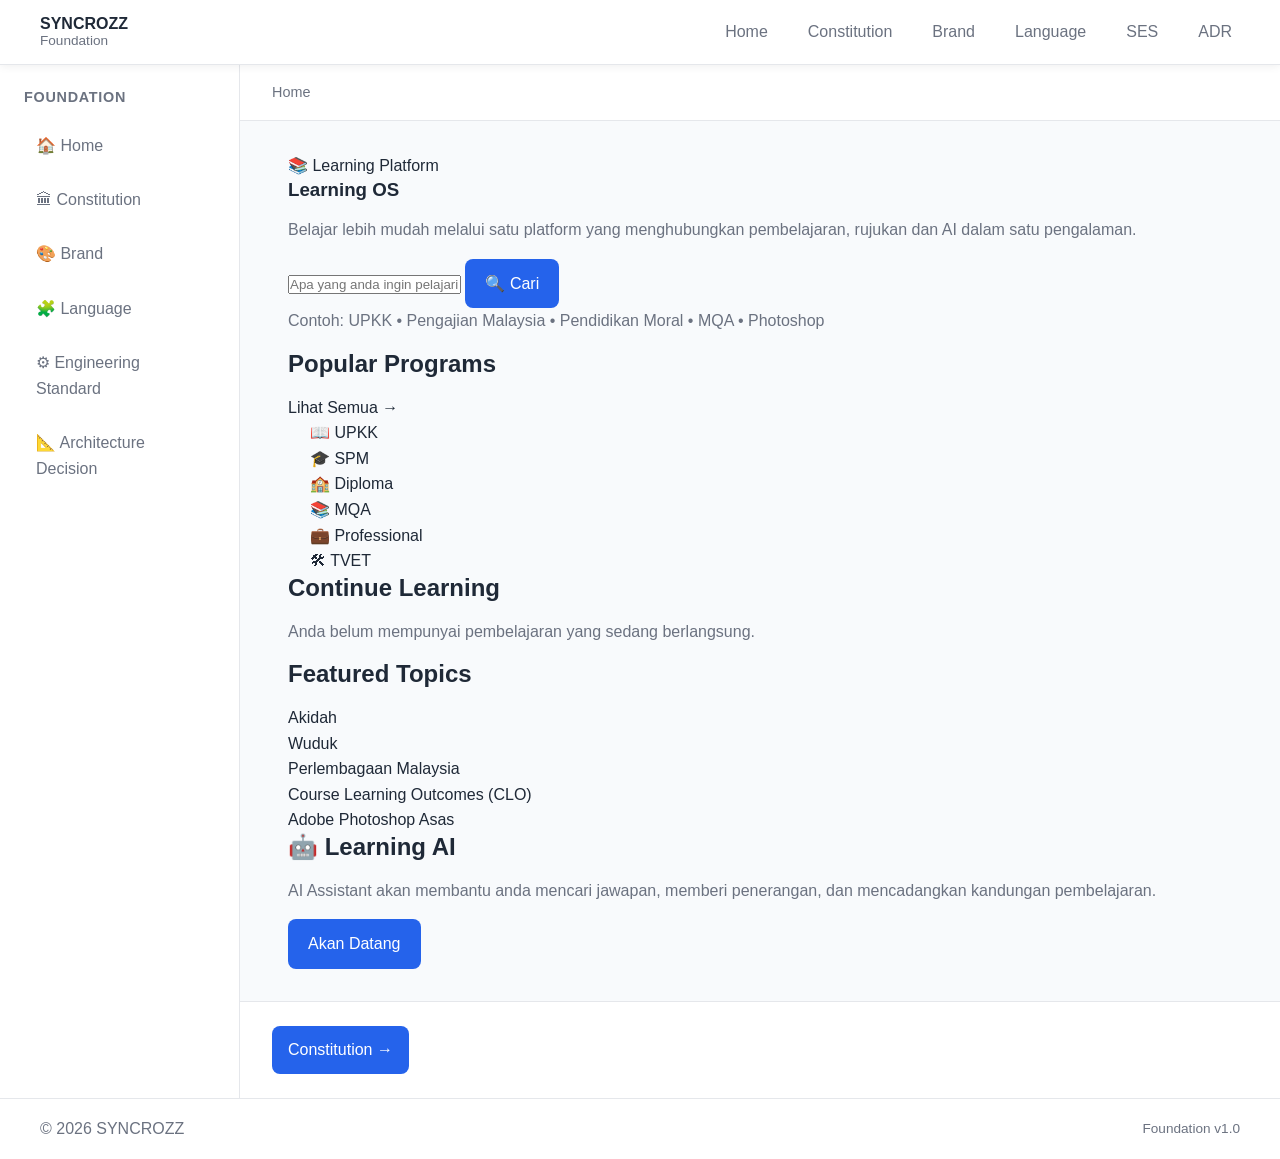
<file: index.html>
<!DOCTYPE html>
<html lang="en">

<head>

    <meta charset="UTF-8">

    <meta name="viewport"
          content="width=device-width, initial-scale=1.0">

    <title>SYNCROZZ Foundation</title>

    <!-- =====================================================
     SEO STANDARD v1.0
     SYNCROZZ Engineering Standard (SES)
====================================================== -->

<meta name="description"
      content="The Single Source of Truth for the SYNCROZZ Platform.">

<meta name="keywords"
      content="SYNCROZZ, Foundation, Framework, Education, Innovation, Smart Platform">

<meta name="author"
      content="SYNCROZZ">

<meta name="robots"
      content="index, follow">

<meta name="theme-color"
      content="#7C3AED">

<link rel="canonical"
      href="https://foundation.syncrozz.com/">

<!-- =====================================================
     FAVICON STANDARD v1.2
     SYNCROZZ Engineering Standard (SES)
     Based on RealFaviconGenerator
====================================================== -->

<link rel="icon"
      href="assets/icons/favicon.ico"
      sizes="any">

<link rel="icon"
      type="image/png"
      sizes="96x96"
      href="assets/icons/favicon-96x96.png">

<link rel="apple-touch-icon"
      sizes="180x180"
      href="assets/icons/apple-touch-icon.png">

<link rel="manifest"
      href="assets/icons/site.webmanifest">

<!-- =====================================================
     OPEN GRAPH STANDARD v1.0
     SYNCROZZ Engineering Standard (SES)
====================================================== -->

<meta property="og:type"
      content="website">

<meta property="og:site_name"
      content="SYNCROZZ">

<meta property="og:title"
      content="SYNCROZZ Foundation | SYNCROZZ">

<meta property="og:description"
      content="The Single Source of Truth for the SYNCROZZ Platform.">

<meta property="og:url"
      content="https://foundation.syncrozz.com/">

<meta property="og:image"
      content="https://foundation.syncrozz.com/assets/images/social-preview.png">

<meta property="og:image:alt"
      content="SYNCROZZ Foundation">

<meta property="og:image:width"
      content="1200">

<meta property="og:image:height"
      content="630">

<meta property="og:locale"
      content="en_MY">

    <!-- =====================================================
     TWITTER CARD STANDARD v1.0
     SYNCROZZ Engineering Standard (SES)
====================================================== -->

<meta name="twitter:card"
      content="summary_large_image">

<meta name="twitter:title"
      content="SYNCROZZ Foundation | SYNCROZZ">

<meta name="twitter:description"
      content="The Single Source of Truth for the SYNCROZZ Platform.">

<meta name="twitter:image"
      content="https://foundation.syncrozz.com/assets/images/social-preview.png">

<meta name="twitter:image:alt"
      content="SYNCROZZ Foundation">

    <!-- =====================================================
         CSS
    ====================================================== -->

    <link rel="stylesheet"
          href="assets/css/core.css">

    <link rel="stylesheet"
          href="assets/css/layout.css">

</head>

<body>

    <div id="app"></div>

    <script type="module"
            src="assets/js/app.js"></script>

</body>

</html>
</file>
<file: assets/css/core.css>
/* ==========================================================
   SYNCROZZ Foundation
   Core CSS v1.0
   ========================================================== */

/* ==========================================================
   Design Tokens
   ========================================================== */

:root {

    --color-primary: #2563eb;
    --color-primary-hover: #1d4ed8;

    --color-background: #f8fafc;
    --color-surface: #ffffff;

    --color-text: #1f2937;
    --color-text-muted: #6b7280;

    --color-border: #e5e7eb;

    --shadow-sm: 0 2px 8px rgba(0, 0, 0, .06);

    --radius-sm: 8px;
    --radius-md: 12px;

    --space-1: .25rem;
    --space-2: .50rem;
    --space-3: .75rem;
    --space-4: 1rem;
    --space-5: 1.50rem;
    --space-6: 2rem;

    --container-width: 1200px;

    --font-family:
        "Inter",
        "Segoe UI",
        Arial,
        sans-serif;

}

/* ==========================================================
   Reset
   ========================================================== */

*,
*::before,
*::after {

    margin: 0;
    padding: 0;

    box-sizing: border-box;

}

/* ==========================================================
   Base
   ========================================================== */

html {

    scroll-behavior: smooth;

}

body {

    background: var(--color-background);

    color: var(--color-text);

    font-family: var(--font-family);

    font-size: 16px;

    line-height: 1.6;

}

/* ==========================================================
   Typography
   ========================================================== */

h1,
h2,
h3,
h4,
h5,
h6 {

    line-height: 1.2;

    margin-bottom: var(--space-4);

    font-weight: 700;

}

p {

    margin-bottom: var(--space-4);

    color: var(--color-text-muted);

}

a {

    color: inherit;

    text-decoration: none;

}

ul {

    list-style: none;

}

/* ==========================================================
   Images
   ========================================================== */

img {

    display: block;

    max-width: 100%;

}

/* ==========================================================
   Layout Helpers
   ========================================================== */

.container {

    width: min(100% - 2rem, var(--container-width));

    margin-inline: auto;

}

.hidden {

    display: none !important;

}

/* ==========================================================
   Buttons
   ========================================================== */

button {

    border: none;

    border-radius: var(--radius-sm);

    padding: .75rem 1.25rem;

    background: var(--color-primary);

    color: #ffffff;

    font: inherit;

    cursor: pointer;

    transition: .2s;

}

button:hover {

    background: var(--color-primary-hover);

}

/* ==========================================================
   Cards
   ========================================================== */

.card {

    background: var(--color-surface);

    border: 1px solid var(--color-border);

    border-radius: var(--radius-md);

    box-shadow: var(--shadow-sm);

    padding: var(--space-5);

}
</file>
<file: assets/css/layout.css>
/* ==========================================================
   SYNCROZZ Foundation
   Layout CSS v2.0
   ========================================================== */

/* ==========================================================
   Application Shell
   ========================================================== */

#app {

    min-height: 100vh;

    display: flex;

    flex-direction: column;

}

/* ==========================================================
   Header
   ========================================================== */

.app-header {

    background: var(--color-surface);

    border-bottom: 1px solid var(--color-border);

    box-shadow: var(--shadow-sm);

    position: sticky;

    top: 0;

    z-index: 100;

}

.app-header .container {

    display: flex;

    justify-content: space-between;

    align-items: center;

    min-height: 64px;

}

.logo {

    display: flex;

    flex-direction: column;

    line-height: 1.2;

}

.logo strong {

    font-size: 1rem;

    font-weight: 700;

}

.product-name {

    font-size: .85rem;

    color: var(--color-text-muted);

}

.top-nav {

    display: flex;

    gap: var(--space-5);

}

.top-nav a {

    padding: .5rem;

    border-radius: var(--radius-sm);

    color: var(--color-text-muted);

    transition: .2s;

}

.top-nav a:hover {

    background: #eef4ff;

    color: var(--color-primary);

}

/* ==========================================================
   Main Layout
   ========================================================== */

.app-layout {

    flex: 1;

    display: grid;

    grid-template-columns: 240px minmax(0, 1fr);

    min-height: calc(100vh - 64px - 60px);

}

/* ==========================================================
   Sidebar
   ========================================================== */

.sidebar {

    background: var(--color-surface);

    border-right: 1px solid var(--color-border);

    padding: var(--space-5);

    overflow-y: auto;

}

.sidebar h3 {

    margin-bottom: var(--space-4);

    font-size: .9rem;

    text-transform: uppercase;

    letter-spacing: .05em;

    color: var(--color-text-muted);

}

.sidebar ul {

    display: flex;

    flex-direction: column;

    gap: .5rem;

}

.sidebar a {

    display: block;

    padding: .65rem .75rem;

    border-radius: var(--radius-sm);

    color: var(--color-text-muted);

    transition: .2s;

}

.sidebar a:hover {

    background: #eef4ff;

    color: var(--color-primary);

}

/* ==========================================================
   Content Wrapper
   ========================================================== */

.content-wrapper {

    display: flex;

    flex-direction: column;

    min-width: 0;

}

/* ==========================================================
   Breadcrumb
   ========================================================== */

.breadcrumb {

    padding: 1rem 2rem;

    background: var(--color-surface);

    border-bottom: 1px solid var(--color-border);

    color: var(--color-text-muted);

    font-size: .9rem;

}

/* ==========================================================
   Content
   ========================================================== */

#page-content {

    flex: 1;

    padding: 2rem;

}

#page-content article {

    max-width: 900px;

    margin: 0 auto;

}

/* ==========================================================
   Page Navigation
   ========================================================== */

.page-navigation {

    display: flex;

    justify-content: space-between;

    align-items: center;

    gap: 1rem;

    padding: 1.5rem 2rem;

    border-top: 1px solid var(--color-border);

    background: var(--color-surface);

}

.nav-button {

    padding: .7rem 1rem;

}

/* ==========================================================
   Footer
   ========================================================== */

.app-footer {

    background: var(--color-surface);

    border-top: 1px solid var(--color-border);

}

.app-footer .container {

    min-height: 60px;

    display: flex;

    justify-content: space-between;

    align-items: center;

    color: var(--color-text-muted);

}

.footer-version {

    font-size: .85rem;

}

/* ==========================================================
   Responsive
   ========================================================== */

@media (max-width: 768px) {

    .app-header .container {

        flex-direction: column;

        align-items: flex-start;

        padding: var(--space-4);

        gap: var(--space-3);

    }

    .top-nav {

        flex-wrap: wrap;

        gap: var(--space-2);

    }

    .app-layout {

        grid-template-columns: 1fr;

    }

    .sidebar {

        border-right: none;

        border-bottom: 1px solid var(--color-border);

    }

    .breadcrumb {

        padding: 1rem;

    }

    #page-content {

        padding: 1.5rem;

    }

    .page-navigation {

        padding: 1rem;

        flex-direction: column;

        align-items: stretch;

    }

    .sidebar a.active,
.top-nav a.active {

    background: var(--color-primary);

    color: #fff;

    font-weight: 600;

}

}
</file>
